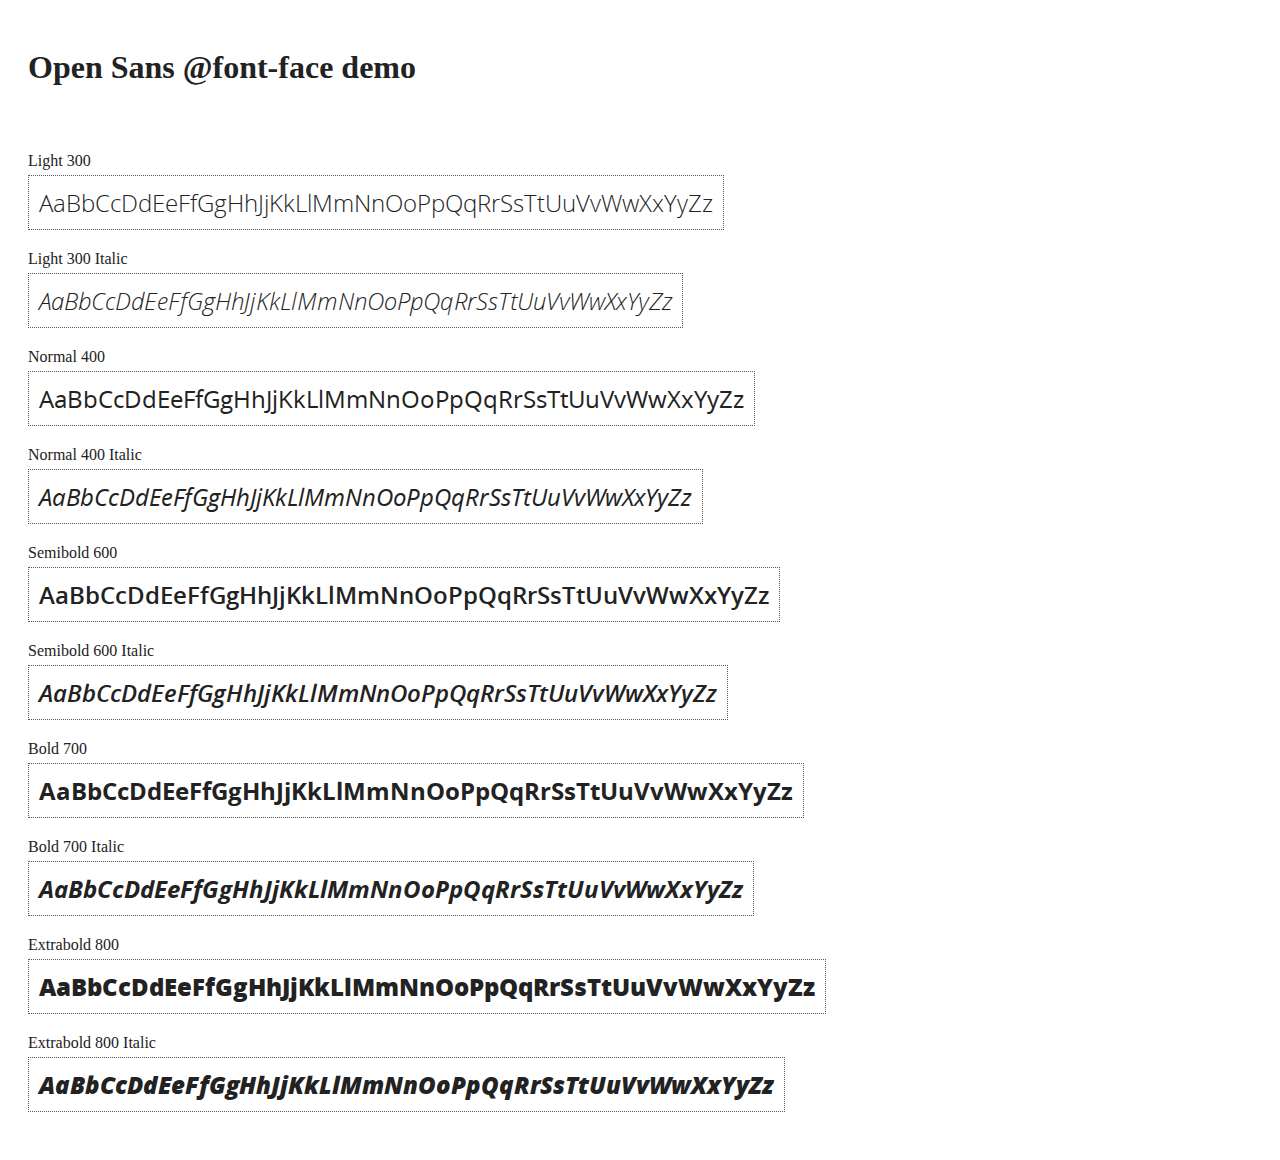
<file: src/emailwebsite/emailclient/static/emailclient/scripts/angularJS/docs/components/open-sans-fontface-1.0.4/index.html>
<!DOCTYPE html>
<html>
	<head>
		<title>Open Sans @font-face demo</title>
		<meta charset="UTF-8" />
		<link rel="stylesheet" href="open-sans.css" type="text/css" />
		<style>
		body {
			padding: 20px;
			color: #222;
			background: #fff;
		}

		span { display: block; }

		.font-demo {
			display: inline-block;
			margin: 5px 0 20px;
			padding: 10px;
			border: 1px dotted #555;
			font-family: 'Open Sans';
			font-size: 24px;
		}
		</style>
	</head>
	<body>
		<h1>Open Sans @font-face demo</h1>
		<div style="margin-bottom:20px">
			<iframe src="http://ghbtns.com/github-btn.html?user=FontFaceKit&amp;repo=open-sans&amp;type=watch&amp;count=true"
					style="width:110px;height:20px;border:0"></iframe>
			<iframe src="http://ghbtns.com/github-btn.html?user=FontFaceKit&amp;repo=open-sans&amp;type=fork&amp;count=true"
					style="width:95px;height:20px;border:0"></iframe>
		</div>

		<span>Light 300</span>
		<div class="font-demo" style="font-weight:300">
			AaBbCcDdEeFfGgHhJjKkLlMmNnOoPpQqRrSsTtUuVvWwXxYyZz
		</div>

		<span>Light 300 Italic</span>
		<div class="font-demo" style="font-weight:300;font-style:italic">
			AaBbCcDdEeFfGgHhJjKkLlMmNnOoPpQqRrSsTtUuVvWwXxYyZz
		</div>

		<span>Normal 400</span>
		<div class="font-demo">
			AaBbCcDdEeFfGgHhJjKkLlMmNnOoPpQqRrSsTtUuVvWwXxYyZz
		</div>

		<span>Normal 400 Italic</span>
		<div class="font-demo" style="font-style:italic">
			AaBbCcDdEeFfGgHhJjKkLlMmNnOoPpQqRrSsTtUuVvWwXxYyZz
		</div>

		<span>Semibold 600</span>
		<div class="font-demo" style="font-weight:600">
			AaBbCcDdEeFfGgHhJjKkLlMmNnOoPpQqRrSsTtUuVvWwXxYyZz
		</div>

		<span>Semibold 600 Italic</span>
		<div class="font-demo" style="font-weight:600;font-style:italic">
			AaBbCcDdEeFfGgHhJjKkLlMmNnOoPpQqRrSsTtUuVvWwXxYyZz
		</div>

		<span>Bold 700</span>
		<div class="font-demo" style="font-weight:700">
			AaBbCcDdEeFfGgHhJjKkLlMmNnOoPpQqRrSsTtUuVvWwXxYyZz
		</div>

		<span>Bold 700 Italic</span>
		<div class="font-demo" style="font-weight:700;font-style:italic">
			AaBbCcDdEeFfGgHhJjKkLlMmNnOoPpQqRrSsTtUuVvWwXxYyZz
		</div>

		<span>Extrabold 800</span>
		<div class="font-demo" style="font-weight:800">
			AaBbCcDdEeFfGgHhJjKkLlMmNnOoPpQqRrSsTtUuVvWwXxYyZz
		</div>

		<span>Extrabold 800 Italic</span>
		<div class="font-demo" style="font-weight:800;font-style:italic">
			AaBbCcDdEeFfGgHhJjKkLlMmNnOoPpQqRrSsTtUuVvWwXxYyZz
		</div>
	</body>
</html>
</file>
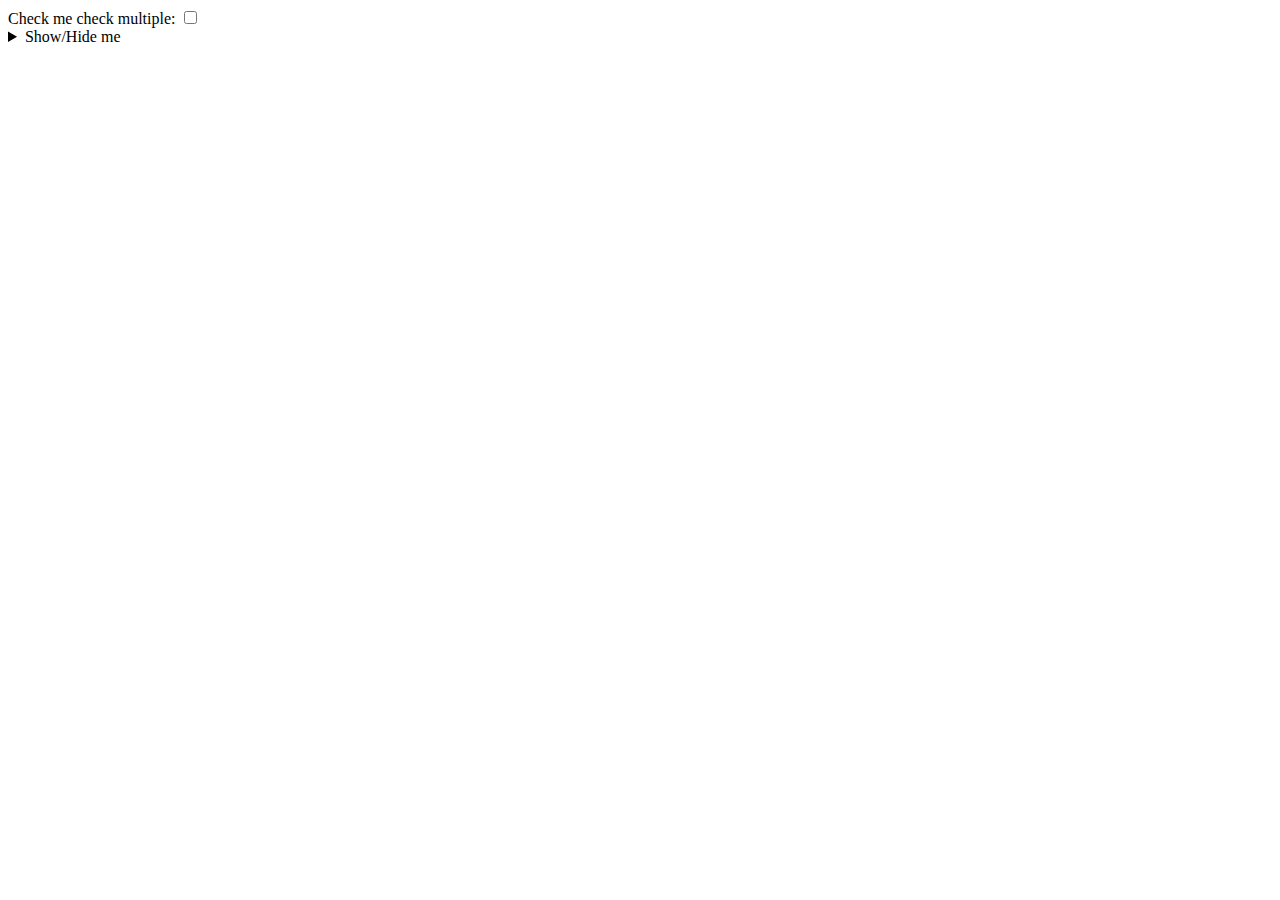
<file: src/emailwebsite/emailclient/static/emailclient/scripts/angularJS/docs/examples/example-example10/index.html>
<!doctype html>
<html lang="en">
<head>
  <meta charset="UTF-8">
  <title>Example - example-example10</title>
  

  <script src="../../../angular.min.js"></script>
  

  
</head>
<body ng-app="">
    Check me check multiple: <input type="checkbox" ng-model="open"><br/>
  <details id="details" ng-open="open">
     <summary>Show/Hide me</summary>
  </details>
</body>
</html>
</file>
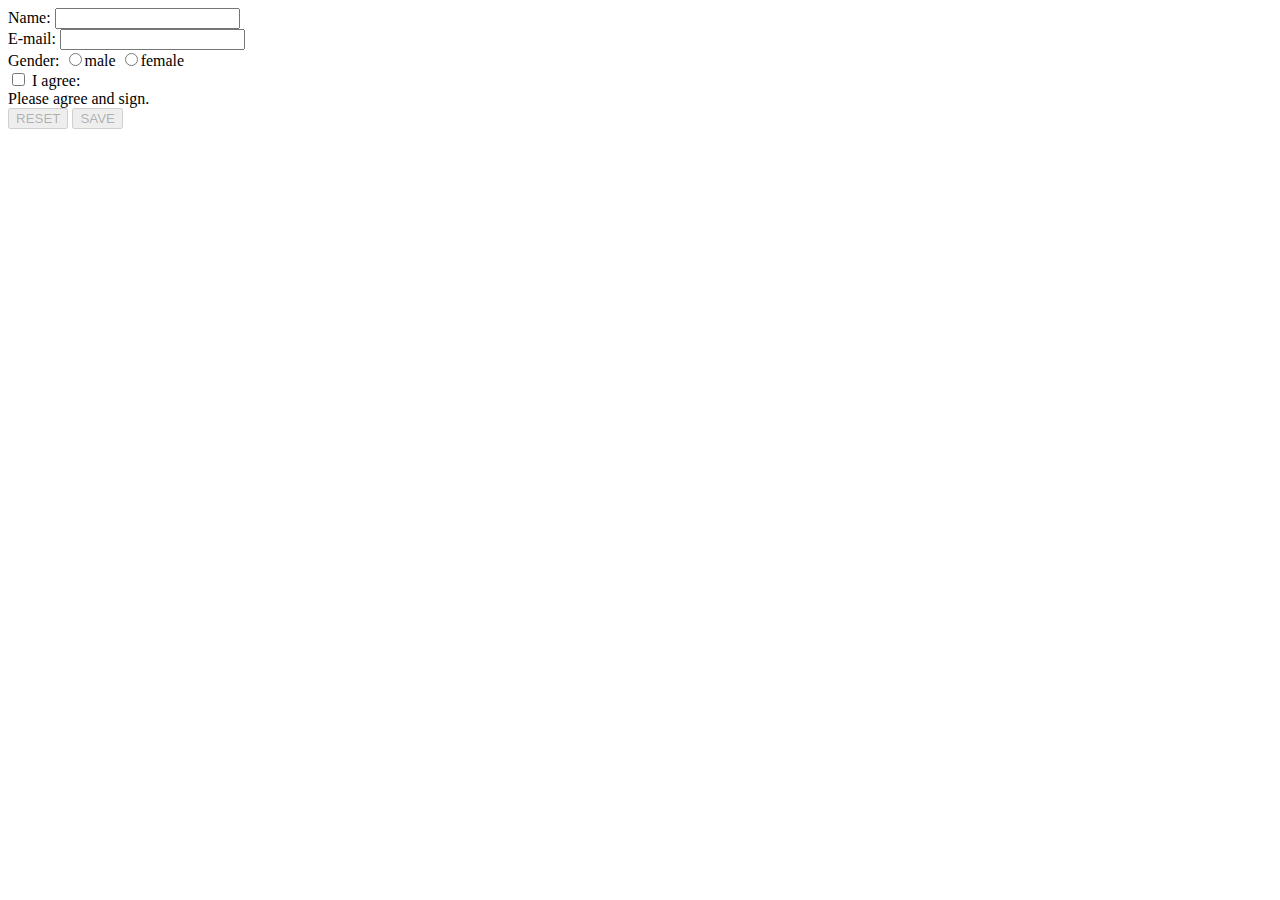
<file: src/emailwebsite/emailclient/static/emailclient/scripts/angularJS/docs/examples/example-example100/index.html>
<!doctype html>
<html lang="en">
<head>
  <meta charset="UTF-8">
  <title>Example - example-example100</title>
  

  <script src="../../../angular.min.js"></script>
  <script src="script.js"></script>
  

  
</head>
<body ng-app="">
    <div ng-controller="Controller">
    <form name="form" class="css-form" novalidate>
      Name:
        <input type="text" ng-model="user.name" name="uName" required /><br />
      E-mail:
        <input type="email" ng-model="user.email" name="uEmail" required/><br />
      <div ng-show="form.uEmail.$dirty && form.uEmail.$invalid">Invalid:
        <span ng-show="form.uEmail.$error.required">Tell us your email.</span>
        <span ng-show="form.uEmail.$error.email">This is not a valid email.</span>
      </div>

      Gender: <input type="radio" ng-model="user.gender" value="male" />male
      <input type="radio" ng-model="user.gender" value="female" />female<br />

      <input type="checkbox" ng-model="user.agree" name="userAgree" required />
      I agree: <input ng-show="user.agree" type="text" ng-model="user.agreeSign"
                required /><br />
      <div ng-show="!user.agree || !user.agreeSign">Please agree and sign.</div>

      <button ng-click="reset()" ng-disabled="isUnchanged(user)">RESET</button>
      <button ng-click="update(user)"
              ng-disabled="form.$invalid || isUnchanged(user)">SAVE</button>
    </form>
  </div>
</body>
</html>
</file>
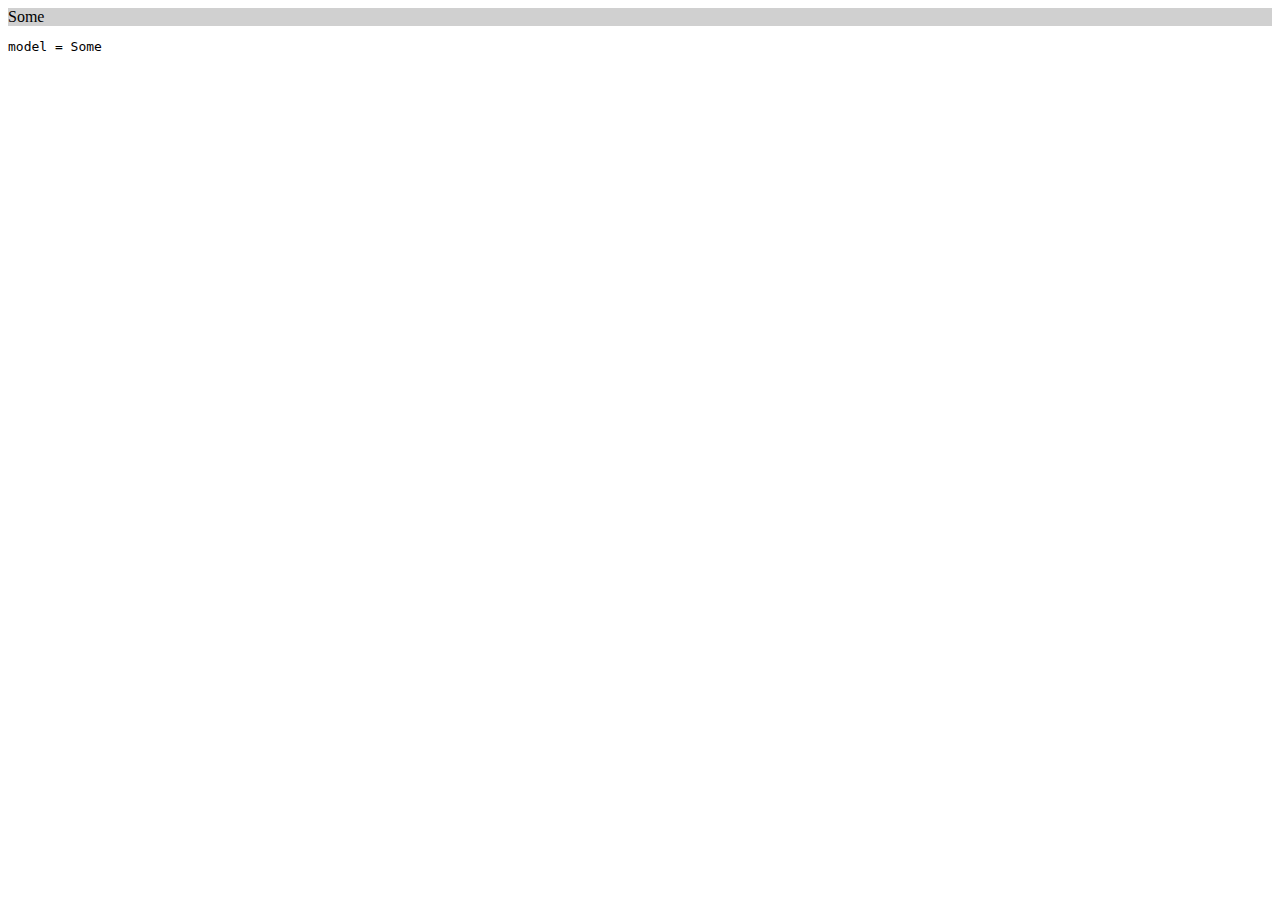
<file: src/emailwebsite/emailclient/static/emailclient/scripts/angularJS/docs/examples/example-example102/index.html>
<!doctype html>
<html lang="en">
<head>
  <meta charset="UTF-8">
  <title>Example - example-example102</title>
  

  <script src="../../../angular.min.js"></script>
  <script src="script.js"></script>
  

  
</head>
<body ng-app="form-example2">
    <div contentEditable="true" ng-model="content" title="Click to edit">Some</div>
  <pre>model = {{content}}</pre>

  <style type="text/css">
    div[contentEditable] {
      cursor: pointer;
      background-color: #D0D0D0;
    }
  </style>
</body>
</html>
</file>
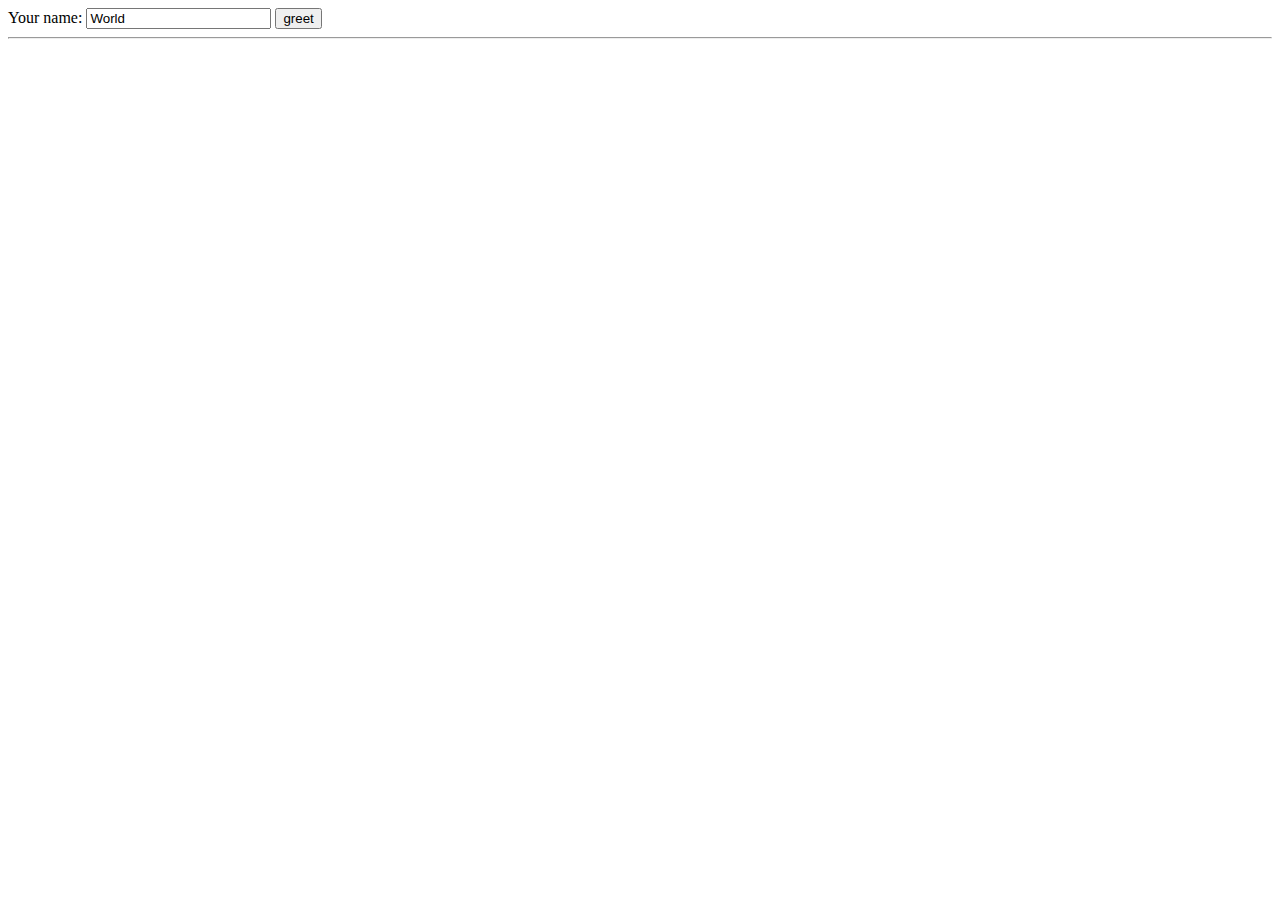
<file: src/emailwebsite/emailclient/static/emailclient/scripts/angularJS/docs/examples/example-example105/index.html>
<!doctype html>
<html lang="en">
<head>
  <meta charset="UTF-8">
  <title>Example - example-example105</title>
  

  <script src="../../../angular.min.js"></script>
  <script src="script.js"></script>
  

  
</head>
<body ng-app="">
    <div ng-controller="MyController">
    Your name:
      <input type="text" ng-model="username">
      <button ng-click='sayHello()'>greet</button>
    <hr>
    {{greeting}}
  </div>
</body>
</html>
</file>
<file: src/emailwebsite/emailclient/static/emailclient/scripts/angularJS/docs/components/open-sans-fontface-1.0.4/open-sans.css>
/* Open Sans @font-face kit */

/* BEGIN Light */
@font-face {
  font-family: 'Open Sans';
  src: url('fonts/Light/OpenSans-Light.eot');
  src: url('fonts/Light/OpenSans-Light.eot?#iefix') format('embedded-opentype'),
       url('fonts/Light/OpenSans-Light.woff') format('woff'),
       url('fonts/Light/OpenSans-Light.ttf') format('truetype'),
       url('fonts/Light/OpenSans-Light.svg#OpenSansLight') format('svg');
  font-weight: 300;
  font-style: normal;
}
/* END Light */

/* BEGIN Light Italic */
@font-face {
  font-family: 'Open Sans';
  src: url('fonts/LightItalic/OpenSans-LightItalic.eot');
  src: url('fonts/LightItalic/OpenSans-LightItalic.eot?#iefix') format('embedded-opentype'),
       url('fonts/LightItalic/OpenSans-LightItalic.woff') format('woff'),
       url('fonts/LightItalic/OpenSans-LightItalic.ttf') format('truetype'),
       url('fonts/LightItalic/OpenSans-LightItalic.svg#OpenSansLightItalic') format('svg');
  font-weight: 300;
  font-style: italic;
}
/* END Light Italic */

/* BEGIN Regular */
@font-face {
  font-family: 'Open Sans';
  src: url('fonts/Regular/OpenSans-Regular.eot');
  src: url('fonts/Regular/OpenSans-Regular.eot?#iefix') format('embedded-opentype'),
       url('fonts/Regular/OpenSans-Regular.woff') format('woff'),
       url('fonts/Regular/OpenSans-Regular.ttf') format('truetype'),
       url('fonts/Regular/OpenSans-Regular.svg#OpenSansRegular') format('svg');
  font-weight: normal;
  font-style: normal;
}
/* END Regular */

/* BEGIN Italic */
@font-face {
  font-family: 'Open Sans';
  src: url('fonts/Italic/OpenSans-Italic.eot');
  src: url('fonts/Italic/OpenSans-Italic.eot?#iefix') format('embedded-opentype'),
       url('fonts/Italic/OpenSans-Italic.woff') format('woff'),
       url('fonts/Italic/OpenSans-Italic.ttf') format('truetype'),
       url('fonts/Italic/OpenSans-Italic.svg#OpenSansItalic') format('svg');
  font-weight: normal;
  font-style: italic;
}
/* END Italic */

/* BEGIN Semibold */
@font-face {
  font-family: 'Open Sans';
  src: url('fonts/Semibold/OpenSans-Semibold.eot');
  src: url('fonts/Semibold/OpenSans-Semibold.eot?#iefix') format('embedded-opentype'),
       url('fonts/Semibold/OpenSans-Semibold.woff') format('woff'),
       url('fonts/Semibold/OpenSans-Semibold.ttf') format('truetype'),
       url('fonts/Semibold/OpenSans-Semibold.svg#OpenSansSemibold') format('svg');
  font-weight: 600;
  font-style: normal;
}
/* END Semibold */

/* BEGIN Semibold Italic */
@font-face {
  font-family: 'Open Sans';
  src: url('fonts/SemiboldItalic/OpenSans-SemiboldItalic.eot');
  src: url('fonts/SemiboldItalic/OpenSans-SemiboldItalic.eot?#iefix') format('embedded-opentype'),
       url('fonts/SemiboldItalic/OpenSans-SemiboldItalic.woff') format('woff'),
       url('fonts/SemiboldItalic/OpenSans-SemiboldItalic.ttf') format('truetype'),
       url('fonts/SemiboldItalic/OpenSans-SemiboldItalic.svg#OpenSansSemiboldItalic') format('svg');
  font-weight: 600;
  font-style: italic;
}
/* END Semibold Italic */

/* BEGIN Bold */
@font-face {
  font-family: 'Open Sans';
  src: url('fonts/Bold/OpenSans-Bold.eot');
  src: url('fonts/Bold/OpenSans-Bold.eot?#iefix') format('embedded-opentype'),
       url('fonts/Bold/OpenSans-Bold.woff') format('woff'),
       url('fonts/Bold/OpenSans-Bold.ttf') format('truetype'),
       url('fonts/Bold/OpenSans-Bold.svg#OpenSansBold') format('svg');
  font-weight: bold;
  font-style: normal;
}
/* END Bold */

/* BEGIN Bold Italic */
@font-face {
  font-family: 'Open Sans';
  src: url('fonts/BoldItalic/OpenSans-BoldItalic.eot');
  src: url('fonts/BoldItalic/OpenSans-BoldItalic.eot?#iefix') format('embedded-opentype'),
       url('fonts/BoldItalic/OpenSans-BoldItalic.woff') format('woff'),
       url('fonts/BoldItalic/OpenSans-BoldItalic.ttf') format('truetype'),
       url('fonts/BoldItalic/OpenSans-BoldItalic.svg#OpenSansBoldItalic') format('svg');
  font-weight: bold;
  font-style: italic;
}
/* END Bold Italic */

/* BEGIN Extrabold */
@font-face {
  font-family: 'Open Sans';
  src: url('fonts/ExtraBold/OpenSans-ExtraBold.eot');
  src: url('fonts/ExtraBold/OpenSans-ExtraBold.eot?#iefix') format('embedded-opentype'),
       url('fonts/ExtraBold/OpenSans-ExtraBold.woff') format('woff'),
       url('fonts/ExtraBold/OpenSans-ExtraBold.ttf') format('truetype'),
       url('fonts/ExtraBold/OpenSans-ExtraBold.svg#OpenSansExtrabold') format('svg');
  font-weight: 800;
  font-style: normal;
}
/* END Extrabold */

/* BEGIN Extrabold Italic */
@font-face {
  font-family: 'Open Sans';
  src: url('fonts/ExtraBoldItalic/OpenSans-ExtraBoldItalic.eot');
  src: url('fonts/ExtraBoldItalic/OpenSans-ExtraBoldItalic.eot?#iefix') format('embedded-opentype'),
       url('fonts/ExtraBoldItalic/OpenSans-ExtraBoldItalic.woff') format('woff'),
       url('fonts/ExtraBoldItalic/OpenSans-ExtraBoldItalic.ttf') format('truetype'),
       url('fonts/ExtraBoldItalic/OpenSans-ExtraBoldItalic.svg#OpenSansExtraboldItalic') format('svg');
  font-weight: 800;
  font-style: italic;
}
/* END Extrabold Italic */
</file>
